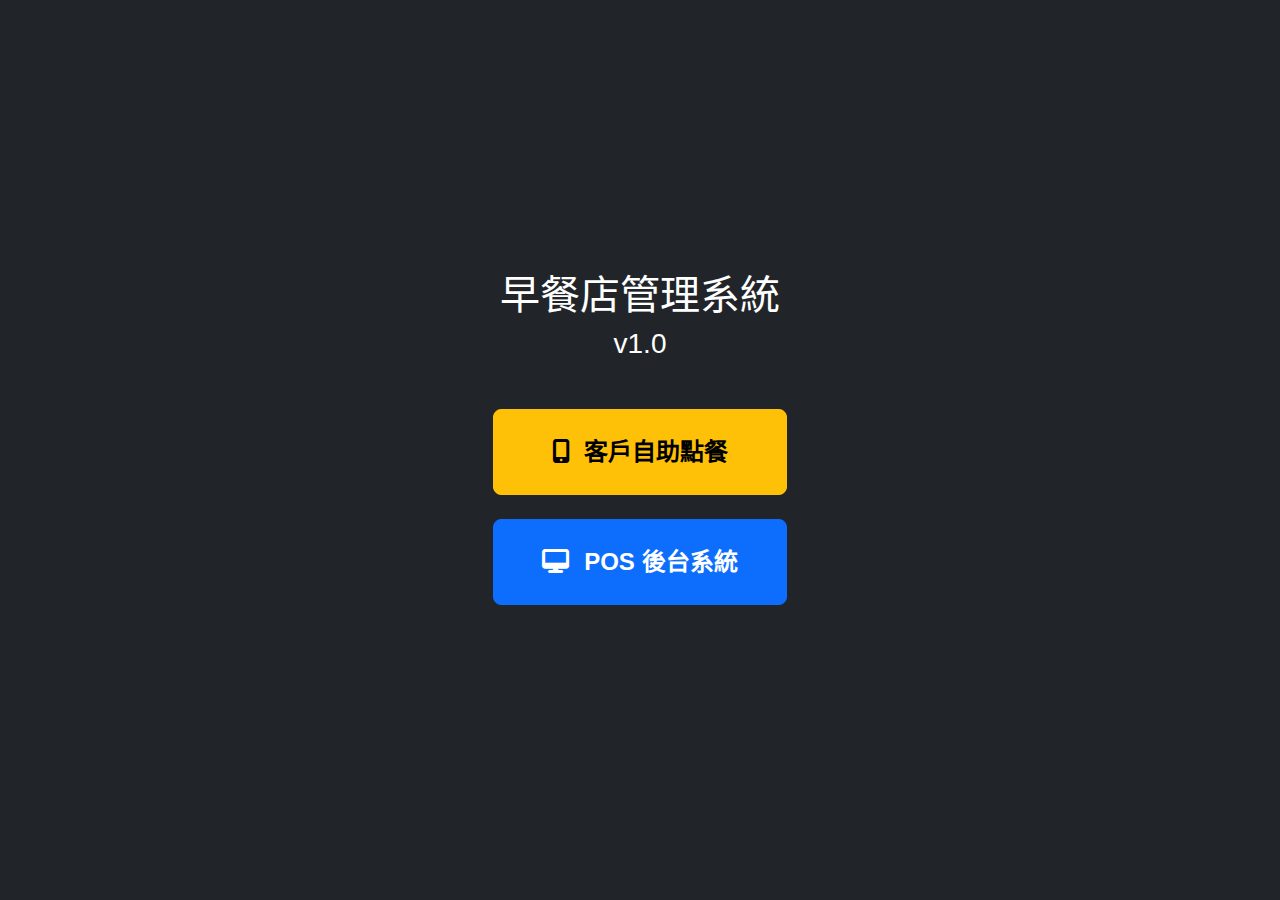
<file: index.html>
<!DOCTYPE html>
<html lang="zh-TW">
<head>
    <meta charset="UTF-8">
    <meta name="viewport" content="width=device-width, initial-scale=1.0">
    <title>早餐店管理系統</title>
    <link href="https://cdn.jsdelivr.net/npm/bootstrap@5.3.0/dist/css/bootstrap.min.css" rel="stylesheet">
    <link href="https://cdnjs.cloudflare.com/ajax/libs/font-awesome/6.4.0/css/all.min.css" rel="stylesheet">
    <link href="style.css" rel="stylesheet">
</head>
<body class="bg-dark">

    <!-- HOME (Landing Page) -->
    <div class="d-flex align-items-center justify-content-center" style="height: 100vh;">
        <div class="text-center text-white">
            <h1 id="landing-title">早餐店管理系統</h1>
            <h3 class="mb-5" id="landing-version">v1.0</h3>
            <div class="d-grid gap-4">
                <a href="order.html" class="btn btn-warning btn-lg py-4 px-5 fw-bold text-decoration-none" style="font-size: 1.5rem;">
                    <i class="fas fa-mobile-alt me-2"></i> 客戶自助點餐
                </a>
                <a href="#" class="btn btn-primary btn-lg py-4 px-5 fw-bold text-decoration-none" style="font-size: 1.5rem;" onclick="showLoginModal(event)">
                    <i class="fas fa-desktop me-2"></i> POS 後台系統
                </a>
            </div>
            <div id="landing-info" class="mt-4 text-white-50"></div>
        </div>
    </div>

    <!-- Login Modal -->
    <div class="modal fade" id="loginModal" tabindex="-1" aria-hidden="true">
        <div class="modal-dialog modal-dialog-centered">
            <div class="modal-content text-dark">
                <div class="modal-header bg-primary text-white">
                    <h5 class="modal-title">
                        <i class="fas fa-key me-2"></i>
                        POS 後台系統登入
                    </h5>
                    <button type="button" class="btn-close btn-close-white" data-bs-dismiss="modal" aria-label="Close"></button>
                </div>
                <div class="modal-body">
                    <div class="mb-3">
                        <label for="username" class="form-label">使用者名稱</label>
                        <input type="text" class="form-control" id="username" placeholder="請輸入使用者名稱">
                    </div>
                    <div class="mb-3">
                        <label for="password" class="form-label">密碼</label>
                        <input type="password" class="form-control" id="password" placeholder="請輸入密碼">
                    </div>
                    <div id="login-error" class="text-danger mb-3 d-none">帳號或密碼錯誤</div>
                    <hr />
                    <div class="text-muted">
                        提示：請使用以下帳號密碼登入系統<br />
                        帳號：<strong>admin</strong><br />
                        密碼：<strong>00000</strong><br />
                        <span class="text-danger">本功能僅限電腦版使用,不適用在手機上使用!</span>
                    </div>
                </div>
                <div class="modal-footer">
                    <button type="button" class="btn btn-secondary" data-bs-dismiss="modal">取消</button>
                    <button type="button" class="btn btn-primary" onclick="handleLogin()">登入</button>
                </div>
            </div>
        </div>
    </div>

    <script src="https://cdn.jsdelivr.net/npm/bootstrap@5.3.0/dist/js/bootstrap.bundle.min.js"></script>
    <script src="data.js"></script>
    <script>
        document.addEventListener('DOMContentLoaded', () => {
            if (typeof systemInfo !== 'undefined') {
                document.getElementById('landing-title').textContent = systemInfo.name;
                document.getElementById('landing-version').textContent = `${systemInfo.version}`;
                document.getElementById('landing-info').innerHTML = `<small>系統開發者: ${systemInfo.developer}</small>`;
                document.title = `${systemInfo.name} ${systemInfo.version}`;
            }
        });

        function showLoginModal(event) {
            event.preventDefault();
            const modal = new bootstrap.Modal(document.getElementById('loginModal'));
            modal.show();
        }

        function handleLogin() {
            const usernameInput = document.getElementById('username');
            const passwordInput = document.getElementById('password');
            const errorDiv = document.getElementById('login-error');
            
            const username = usernameInput.value;
            const password = passwordInput.value;

            if (username === 'admin' && password === '00000') {
                window.location.href = 'pos.html';
            } else {
                errorDiv.classList.remove('d-none');
                passwordInput.value = '';
                usernameInput.focus();
            }
        }
        
        // Allow Enter key to submit
        document.getElementById('password').addEventListener('keypress', function (e) {
            if (e.key === 'Enter') {
                handleLogin();
            }
        });
    </script>
</body>
</html>
</file>
<file: style.css>
/* Global Overrides */
body {
    font-family: 'Segoe UI', Tahoma, Geneva, Verdana, sans-serif;
}

/* SPA Transitions */
.view-section {
    width: 100%;
    animation: fadeIn 0.3s ease-in-out;
}

@keyframes fadeIn {
    from { opacity: 0; }
    to { opacity: 1; }
}

/* --- Customer Order Page Styles --- */
.customer-header {
    background-color: #2d5a27;
    color: white;
    padding: 15px;
    position: sticky;
    top: 0;
    z-index: 1000;
}

/* 內用/外帶選擇 */
.dining-option-container {
    padding: 15px;
    background-color: #f8f9fa;
    border-bottom: 1px solid #ddd;
}

/* 分類導航列 */
.category-nav-container {
    position: sticky;
    top: 56px;
    z-index: 999;
    background-color: #fff;
    border-bottom: 1px solid #ddd;
    box-shadow: 0 2px 4px rgba(0,0,0,0.05);
}

.category-nav {
    display: flex !important;
    flex-wrap: nowrap !important;
    overflow-x: scroll !important;
    overflow-y: hidden !important;
    -webkit-overflow-scrolling: touch;
    padding: 10px 15px;
    gap: 10px;
    scrollbar-width: none;
    -ms-overflow-style: none;
}

.category-nav::-webkit-scrollbar {
    display: none;
}

.category-tab {
    flex: 0 0 auto !important;
    display: inline-flex;
    align-items: center;
    gap: 6px;
    padding: 8px 20px;
    border-radius: 20px;
    border: 2px solid #2d5a27;
    background-color: #fff;
    color: #2d5a27;
    font-weight: bold;
    font-size: 0.95rem;
    cursor: pointer;
    transition: all 0.2s ease;
    white-space: nowrap;
    user-select: none;
    -webkit-user-select: none;
}

/* 分類圖示 */
.category-icon {
    width: 20px;
    height: 20px;
    object-fit: contain;
}

.category-tab:hover {
    background-color: #e8f5e6;
}

.category-tab.active {
    background-color: #2d5a27;
    color: #fff;
    box-shadow: 0 2px 6px rgba(45, 90, 39, 0.3);
}

.dining-option-container .btn-outline-primary {
    border-color: #2d5a27;
    color: #2d5a27;
    font-weight: bold;
}

.dining-option-container .btn-check:checked + .btn-outline-primary {
    background-color: #2d5a27;
    border-color: #2d5a27;
    color: white;
}

.dining-option-container .btn-outline-primary:hover {
    background-color: #3d7a35;
    border-color: #3d7a35;
    color: white;
}

.category-header {
    background-color: #eee;
    color: #555;
    padding: 10px 15px;
    font-weight: bold;
    border-bottom: 1px solid #ddd;
}

.menu-item {
    background: white;
    border-bottom: 1px solid #eee;
    padding: 15px;
    display: flex;
    align-items: center;
    gap: 12px;
    cursor: pointer;
    transition: all 0.2s ease;
}

.menu-item:hover {
    background-color: #f8fff8;
    box-shadow: 0 4px 12px rgba(45, 90, 39, 0.15);
    transform: translateY(-2px);
}

/* 商品圖示 */
.product-icon {
    width: 50px;
    height: 50px;
    object-fit: contain;
    border-radius: 8px;
    flex-shrink: 0;
}

.menu-item .info {
    flex: 1;
}

.menu-item .info h5 {
    margin: 0;
    font-size: 1rem;
    color: #333;
}

.menu-item .info .price {
    color: #d9534f;
    font-weight: bold;
    margin-top: 5px;
}

/* 購物車明細樣式 */
.cart-item-name {
    font-weight: 500;
    color: #333;
}

.cart-qty {
    min-width: 40px;
    text-align: center;
    font-weight: bold;
}

#cart-list .list-group-item {
    border-left: 3px solid #2d5a27;
}

#cart-list .btn-group .btn {
    padding: 4px 10px;
}

.add-btn {
    background-color: #2d5a27;
    color: white;
    width: 35px;
    height: 35px;
    border-radius: 50%;
    border: none;
    display: flex;
    align-items: center;
    justify-content: center;
    font-size: 1.2rem;
    cursor: pointer;
    transition: background 0.2s;
}

.add-btn:active {
    background-color: #1e3d1a;
}

.bottom-bar {
    position: fixed;
    bottom: 0;
    left: 0;
    width: 100%;
    background-color: white;
    border-top: 1px solid #ddd;
    padding: 10px 15px;
    display: flex;
    justify-content: space-between;
    align-items: center;
    box-shadow: 0 -2px 10px rgba(0,0,0,0.1);
    z-index: 1000;
}

.total-price {
    color: #d9534f;
    font-weight: bold;
    font-size: 1.2rem;
}

/* --- POS System Styles --- */

/* POS 內用/外帶選擇 */
.dining-option-bar {
    background-color: #2c2c2c;
}

.dining-option-bar .btn-outline-warning {
    border-color: #6c757d;
    color: #adb5bd;
    background-color: #3a3a3a;
    font-weight: bold;
    transition: all 0.2s;
}

.dining-option-bar .btn-outline-warning:hover {
    border-color: #f0ad4e;
    color: #f0ad4e;
    background-color: #444;
}

.dining-option-bar .btn-check:checked + .btn-outline-warning {
    background-color: #f0ad4e;
    border-color: #f0ad4e;
    color: #1a1a1a;
    box-shadow: 0 0 8px rgba(240, 173, 78, 0.5);
}

.pos-header {
    background-color: #333;
    color: white;
    padding: 10px 20px;
}

.pos-clock {
    color: #0f0;
    font-family: monospace;
    font-size: 1.1rem;
    border: 1px solid #555;
    padding: 2px 8px;
    border-radius: 4px;
    background: #000;
}

.pos-category-btn {
    display: inline-flex;
    align-items: center;
    gap: 6px;
    border-radius: 20px;
    margin-right: 5px;
    margin-bottom: 5px;
    border: 1px solid #ccc;
    color: #555;
    background: #f5f5f5;
    font-weight: bold;
    transition: all 0.2s;
}

.pos-category-btn .category-icon {
    width: 22px;
    height: 22px;
    object-fit: contain;
}

.pos-category-btn:hover {
    border-color: #e09540;
    color: #e09540;
    background: #fff8ef;
}

.pos-category-btn.active {
    background-color: #e09540;
    border-color: #e09540;
    color: white;
    box-shadow: 0 2px 4px rgba(0, 0, 0, 0.15);
}

.product-card {
    cursor: pointer;
    transition: all 0.2s ease;
    height: 100%;
    border: 1px solid #ddd;
}

.product-card:hover {
    background-color: #fff8ef;
    box-shadow: 0 4px 12px rgba(224, 149, 64, 0.25);
    transform: translateY(-2px);
    border-color: #e09540;
}

.product-card:active {
    transform: scale(0.95);
    border-color: #f0ad4e;
}

/* POS 商品圖示 */
.pos-product-icon {
    width: 45px;
    height: 45px;
    object-fit: contain;
    border-radius: 6px;
    margin-right: 10px;
    flex-shrink: 0;
}

.product-info {
    flex: 1;
    min-width: 0;
}

.product-code {
    color: #999;
    font-size: 0.8rem;
}

.product-name {
    font-weight: bold;
    color: #333;
    font-size: 0.9rem;
    white-space: nowrap;
    overflow: hidden;
    text-overflow: ellipsis;
}

.product-price {
    color: #d9534f;
    font-weight: bold;
}

.order-panel {
    background-color: white;
    height: calc(100vh - 180px); /* Adjust based on header/footer */
    display: flex;
    flex-direction: column;
}

.order-list {
    flex-grow: 1;
    overflow-y: auto;
    background: #fff;
}

.order-item {
    border-bottom: 1px dotted #ccc;
    padding: 8px;
    display: flex;
    justify-content: space-between;
    align-items: center;
}

.qty-btn {
    width: 25px;
    height: 25px;
    padding: 0;
    font-size: 12px;
    border-radius: 50%;
}

.status-column {
    height: 300px;
    border: 1px solid #ddd;
    background-color: #fdfdfd;
    overflow-y: auto;
}

.status-header {
    color: white;
    padding: 5px 10px;
    text-align: center;
    font-weight: bold;
}

.status-new { background-color: #ff4500; }
.status-making { background-color: #007bff; }
.status-done { background-color: #5cb85c; }
.status-history { background-color: #777; }

.kanban-card {
    background: white;
    border: 1px solid #ccc;
    margin: 5px;
    padding: 5px;
    font-size: 0.9rem;
    box-shadow: 1px 1px 3px rgba(0,0,0,0.1);
}

/* QR Scanner Modal */
#reader {
    width: 100%;
    min-height: 300px;
    background: #000;
}

/* 備註相關樣式 */
.note-btn {
    transition: all 0.2s ease;
}

.note-btn.active {
    background-color: #0d6efd;
    border-color: #0d6efd;
    color: white;
}

.selected-notes-display {
    padding: 8px 12px;
    background-color: #f8f9fa;
    border-radius: 4px;
    border: 1px solid #dee2e6;
    min-height: 38px;
}

/* 購物車備註樣式 (order.html) */
.cart-item-note {
    font-size: 0.85rem;
    color: #0d6efd;
    margin-top: 2px;
}

/* POS 訂單備註樣式 */
.pos-order-note {
    font-size: 0.85rem;
    color: #333;
    margin-top: 2px;
}

/* Kanban 備註樣式 */
.kanban-note {
    color: #dc3545;
    font-weight: 500;
}

/* POS 已選備註文字樣式 */
.pos-selected-notes-text {
    color: #b45309;
    font-weight: 500;
}

/* POS Responsive Layout */
@media (min-width: 992px) {
    body {
        height: 100vh;
        overflow: hidden;
    }
    .pos-upper-section {
        height: 60%;
    }
    .pos-lower-section {
        height: 40%;
    }
    .container-fluid {
        overflow: hidden;
    }
}
@media (max-width: 991.98px) {
    .pos-upper-section, .pos-lower-section {
        height: auto;
        min-height: 500px; /* Give some minimum height for scroll */
    }
    /* Ensure internal scrolling areas have height limits on mobile */
    #pos-products {
        max-height: 400px;
    }
    .order-list {
        max-height: 300px;
    }
}
</file>
